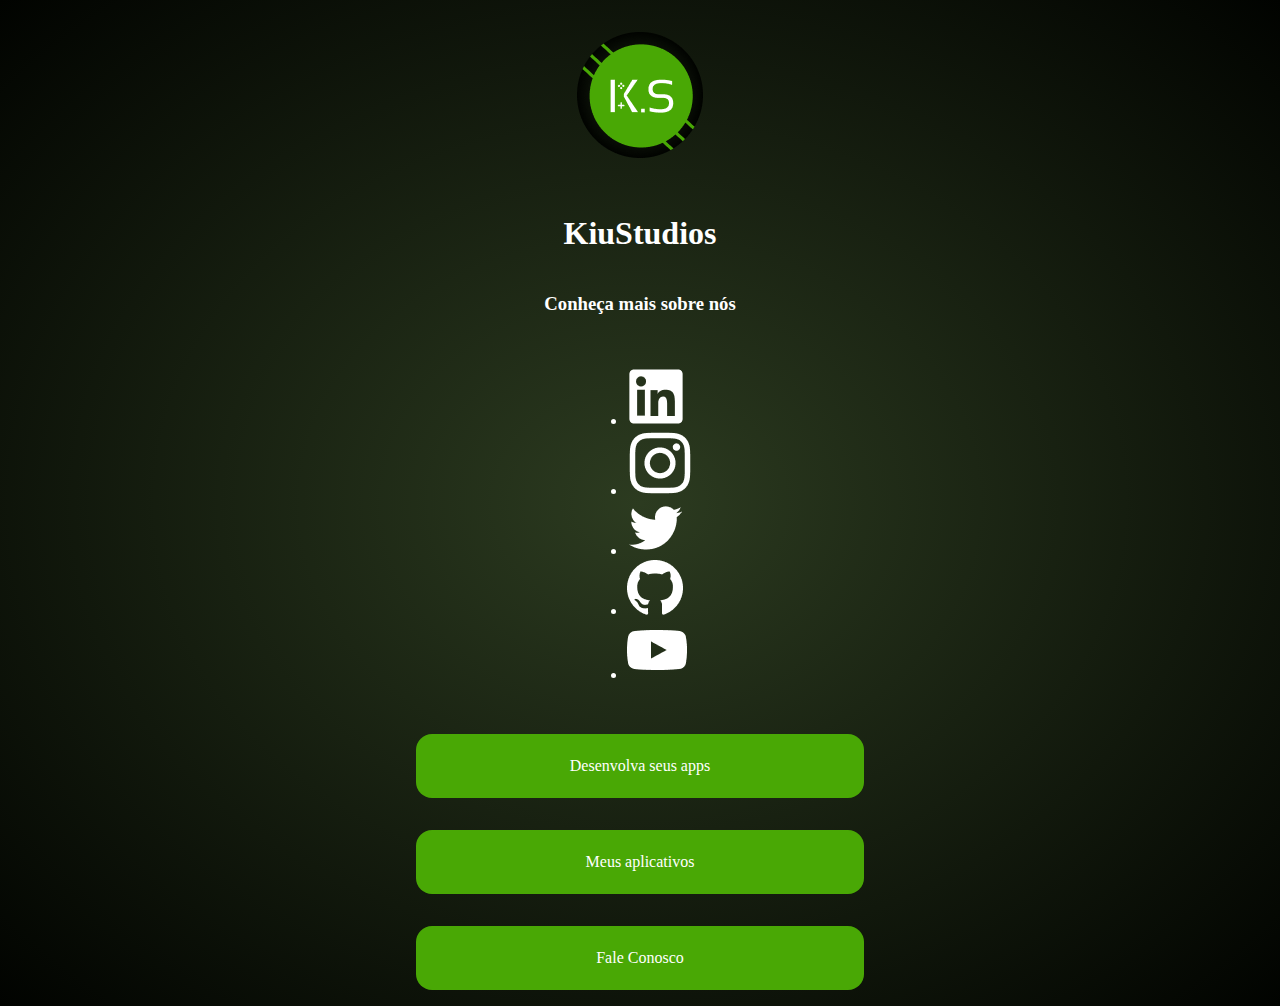
<file: index.html>
<!DOCTYPE html>
<html lang="en">
  <head>
    <link rel="stylesheet" href="style.css" />
    <script src="./script.js"></script>
    <meta charset="UTF-8" />
    <meta http-equiv="X-UA-Compatible" content="IE=edge" />
    <meta name="viewport" content="width=device-width, initial-scale=1.0" />
    <link
      href="https://cdn.jsdelivr.net/npm/bootstrap@5.1.1/dist/css/bootstrap.min.css"
      rel="stylesheet"
      integrity="sha384-F3w7mX95PdgyTmZZMECAngseQB83DfGTowi0iMjiWaeVhAn4FJkqJByhZMI3AhiU"
      crossorigin="anonymous"
    />
    <script
      src="https://cdn.jsdelivr.net/npm/bootstrap@5.1.1/dist/js/bootstrap.bundle.min.js"
      integrity="sha384-/bQdsTh/da6pkI1MST/rWKFNjaCP5gBSY4sEBT38Q/9RBh9AH40zEOg7Hlq2THRZ"
      crossorigin="anonymous"
    ></script>

    <title>KiuStudios</title>
  </head>

  <body onload="loadLinks()">
    <header>
      <img class="logo-img" src="./images/logoKiuStudios.png" />
      <br />
      <br />
      <h1>KiuStudios</h1>
      <h3>Conheça mais sobre nós</h3>
      <br />
      <ul class="nav justify-content-center">
        <li class="nav-item">
          <a id="linkedin" href="" class="nav-link"
            ><img class="image-color" src="./images/LinkedinIcon.png"
          /></a>
        </li>
        <li class="nav-item">
          <a id="instagram" href="" class="nav-link"
            ><img src="./images/InstagramIcon.png"
          /></a>
        </li>
        <li class="nav-item">
          <a id="twitter" href="" class="nav-link"
            ><img src="./images/Twittericon.png"
          /></a>
        </li>
        <li class="nav-item">
          <a id="github" href="" class="nav-link"
            ><img src="./images/GithubIcon.png"
          /></a>
        </li>
        <li class="nav-item">
          <a id="youtube" href="" class="nav-link"
            ><img src="./images/YoutubeIcon.png"
          /></a>
        </li>
      </ul>
      <br />
    </header>

    <section class="first-section">
      <a id="curso" class="button-size" type="button"> Desenvolva seus apps </a>
      <a id="meusApps" class="button-size" type="button">Meus aplicativos</a>
      <a id="faleconosco" class="button-size" type="button">Fale Conosco</a>
    </section>
  </body>
</html>
</file>
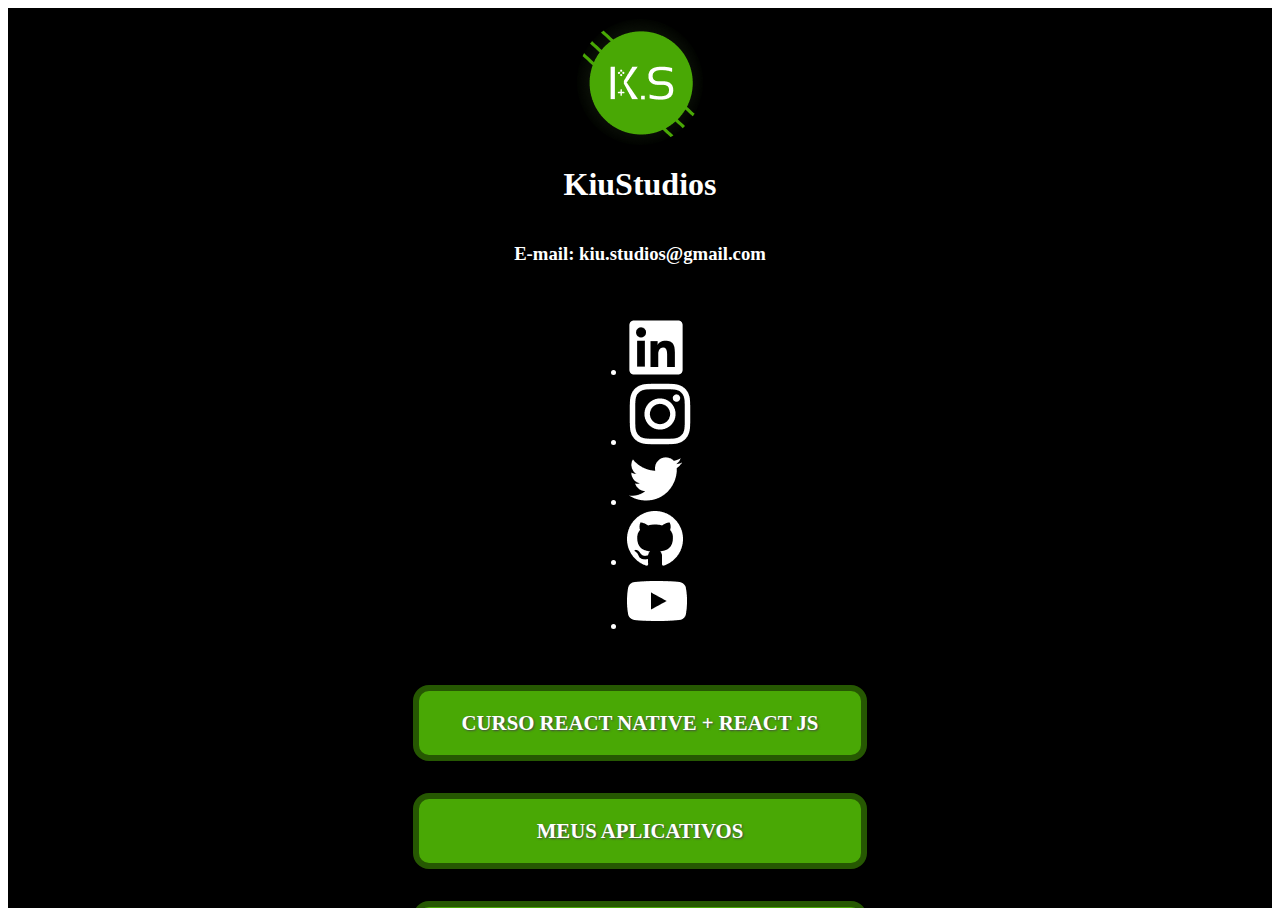
<file: src/index.html>
<!DOCTYPE html>
<html lang="en">
  <head>
    <link rel="stylesheet" href="style.css" />
    <script src="./script.js"></script>
    <link
      rel="stylesheet"
      href="https://cdnjs.cloudflare.com/ajax/libs/animate.css/4.1.1/animate.min.css"
    />
    <link rel="shortcut icon" href="images/favicon.svg" type="image/svg">

    <meta charset="UTF-8" />
    <meta http-equiv="X-UA-Compatible" content="IE=edge" />
    <meta name="viewport" content="width=device-width, initial-scale=1.0" />
    <link
      href="https://cdn.jsdelivr.net/npm/bootstrap@5.1.1/dist/css/bootstrap.min.css"
      rel="stylesheet"
      integrity="sha384-F3w7mX95PdgyTmZZMECAngseQB83DfGTowi0iMjiWaeVhAn4FJkqJByhZMI3AhiU"
      crossorigin="anonymous"
    />
    <script
      src="https://cdn.jsdelivr.net/npm/bootstrap@5.1.1/dist/js/bootstrap.bundle.min.js"
      integrity="sha384-/bQdsTh/da6pkI1MST/rWKFNjaCP5gBSY4sEBT38Q/9RBh9AH40zEOg7Hlq2THRZ"
      crossorigin="anonymous"
    ></script>

    <title>KiuStudios</title>
  </head>

  <main>
    <body onload="loadLinks()">
      <header>
        <img
          class="logo-img animate__bounceIn"
          src="./images/logoKiuStudios.png"
        />

        <h1 class="m-4 kiustudios-name">KiuStudios</h1>
        <h3 class="fs-6 style="color: rgb(206, 206, 206)">
          E-mail: kiu.studios@gmail.com
        </h3>
        <br />
        <ul class="nav justify-content-center">
          <li class="nav-item animate__fadeIn">
            <a id="linkedin" href="" class="nav-link"
              ><img class="image-color" src="./images/LinkedinIcon.png"
            /></a>
          </li>
          <li class="nav-item animate__fadeIn">
            <a id="instagram" href="" class="nav-link"
              ><img src="./images/InstagramIcon.png"
            /></a>
          </li>
          <li class="nav-item animate__fadeIn">
            <a id="twitter" href="" class="nav-link"
              ><img src="./images/Twittericon.png"
            /></a>
          </li>
          <li class="nav-item animate__fadeIn">
            <a id="github" href="" class="nav-link"
              ><img src="./images/GithubIcon.png"
            /></a>
          </li>
          <li class="nav-item animate__fadeIn">
            <a id="youtube" href="" class="nav-link"
              ><img src="./images/YoutubeIcon.png"
            /></a>
          </li>
        </ul>
        <br />
      </header>

      <section class="first-section">
        <a id="curso" class="button-size animate__fadeInUp" type="button">
          Curso React Native + React js
        </a>
        <a id="meusApps" class="button-size animate__fadeInUp" type="button"
          >Meus aplicativos</a
        >
        <a id="telegram" class="button-size animate__fadeInUp" type="button"
          >Grupo Telegram</a
        >
      </section>
    </body>
  </main>
</html>
</file>
<file: style.css>
.first-section {
  display: flex;
  justify-content: flex-start;
  align-items: center;
  flex-direction: column;
  height: 100%;
  width: 100%;
}

body {
  display: flex;
  margin: 0%;

  padding: 0;
  border: 0;
  width: 100%;
  flex-direction: column;
  align-items: center;
  justify-content: center;
  height: 100%;
  background: radial-gradient(#2c3b20, #010300);
  overflow-y: scroll;
}

header {
  margin-top: 2rem;
  display: flex;
  justify-content: center;
  flex-direction: column;
  align-items: center;
  color: #fff;
}

.button-size {
  width: 35%;
  height: 4rem;
  margin: 1rem 0rem;
  background-color: #49a805;
  border: 0px none;
  color: #fff;
  text-decoration: none;
  border-radius: 1rem;
  display: flex;
  justify-content: center;
  align-items: center;
}
.button-size:hover {
  background-color: #49a80500;
  color: #fff;
  border: 2px solid #49a805;
}

img:hover {
  transform: scale(1.2);
}

@media screen and (max-width: 480px) {
  .button-size {
    width: 50%;
    height: 5rem;
    font-size: 1rem;
    font-weight: bold;
  }

  .logo-img {
    display: none;
  }
}
</file>
<file: src/style.css>
.first-section {
  display: flex;
  justify-content: flex-start;
  align-items: center;
  flex-direction: column;
  height: 100%;
  width: 100%;
}

main {
  display: flex;
  margin: 0%;

  padding: 0;
  border: 0;
  width: 100%;
  flex-direction: column;
  align-items: center;
  justify-content: center;
  height: 100vh;

  background: #000000;
  overflow-y: scroll;
}

header {
  margin-top: 2rem;
  display: flex;
  justify-content: center;
  flex-direction: column;
  align-items: center;
  color: #fff;
}

.button-size {
  width: 35%;
  height: 4rem;
  margin: 1rem 0rem;
  background-color: #49a805;
  border: 6px solid #265802;
  color: #fff;
  text-decoration: none;
  border-radius: 1rem;
  font-size: 1.3rem;
  text-transform: uppercase;
  text-shadow: 1px 1px 2px rgb(71, 71, 71);
  font-weight: bold;
  display: flex;
  justify-content: center;
  align-items: center;
}
.button-size:hover {
  background-color: #1d1d1d00;
  color: #fff;
  border: 2px solid #5acf07;
  transition: 0.2s;
}

.logo-img {
  padding-top: 4rem;
}

@media screen and (max-width: 1020px) {
  .button-size {
    font-size: 1rem;
    text-align: center;
    text-size-adjust: inherit;
  }
}
@media screen and (max-width: 800px) {
  .button-size {
    font-size: 0.9rem;
    text-align: center;
    text-size-adjust: inherit;
  }
}
@media screen and (max-width: 600px) {
  .button-size {
    width: 50%;
    height: 5rem;
    font-size: 0.8rem;
    text-align: center;
    text-size-adjust: inherit;
    font-weight: bold;
  }
  img {
    height: 2.4rem;
  }
  .kiustudios-name {
    display: none;
  }
  .logo-img {
    height: 6rem;
    padding-top: 0rem;
    margin-bottom: 2rem;
  }
}
</file>
